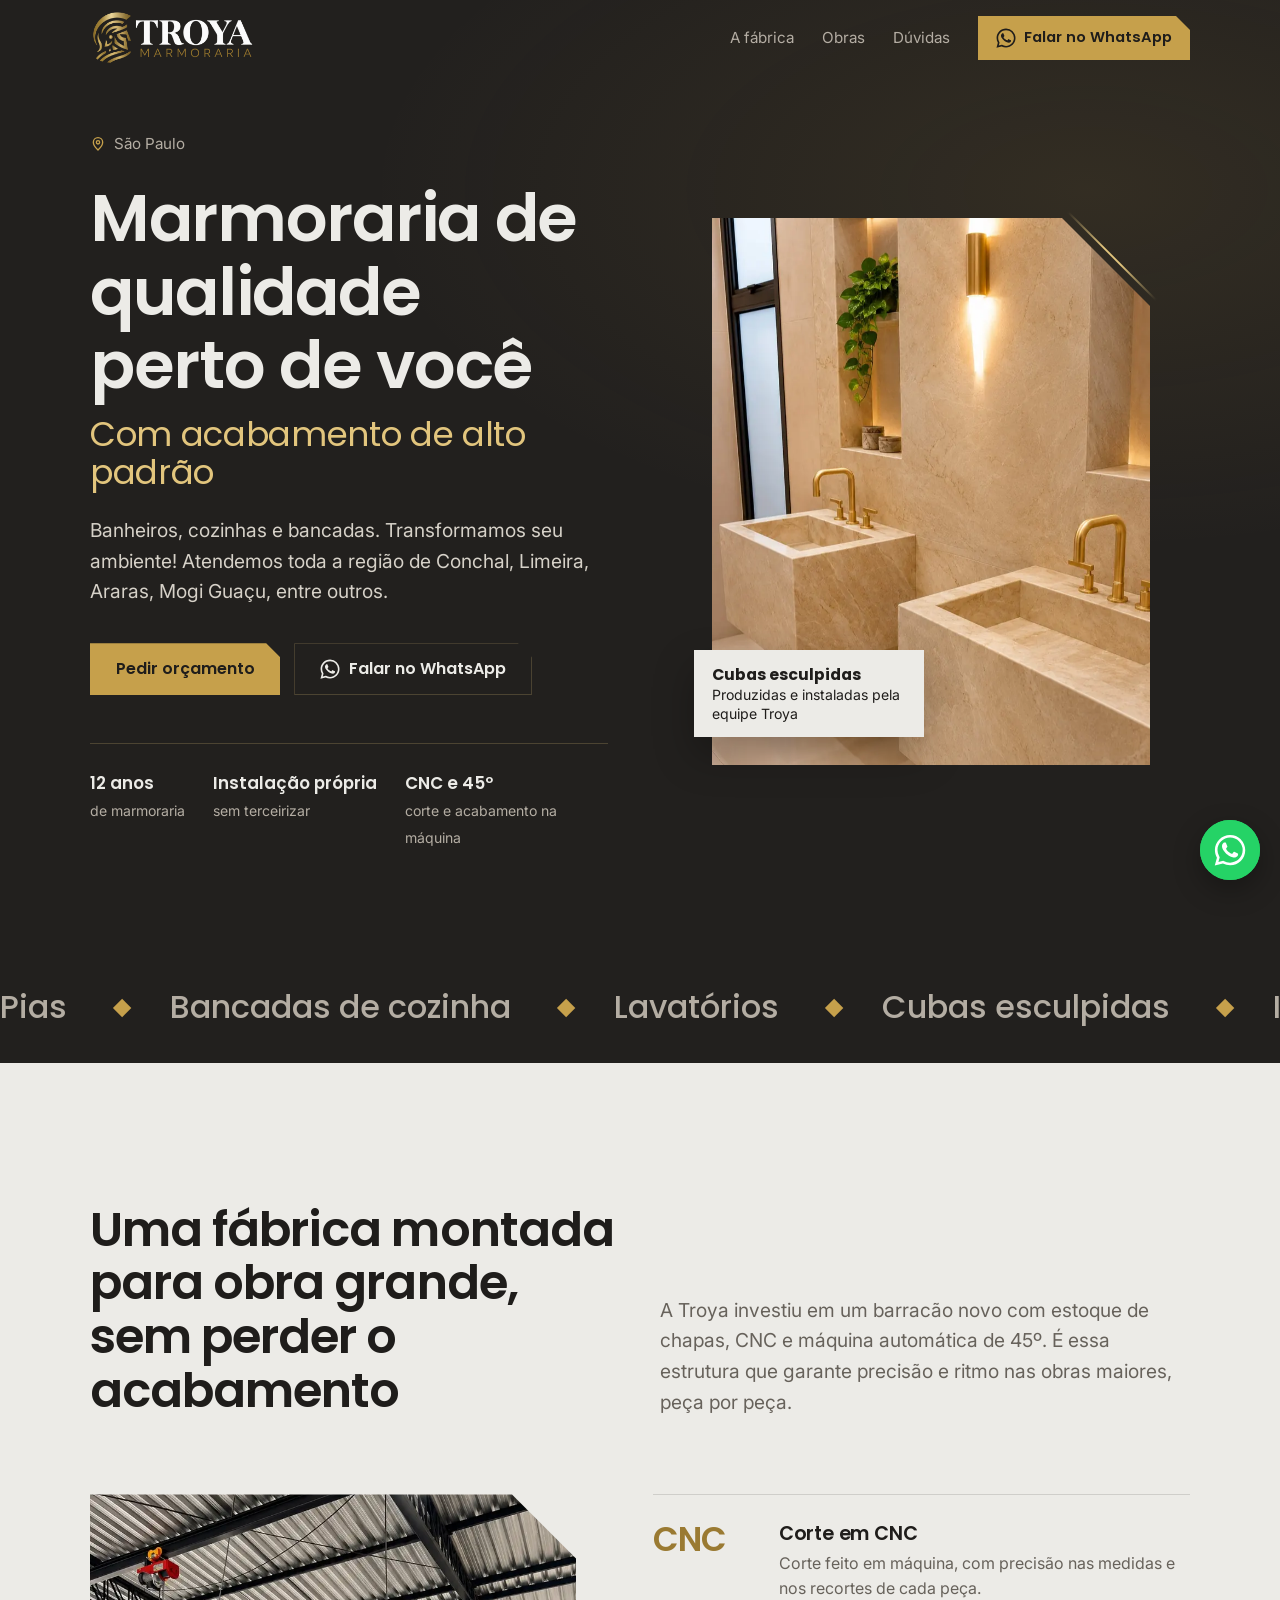
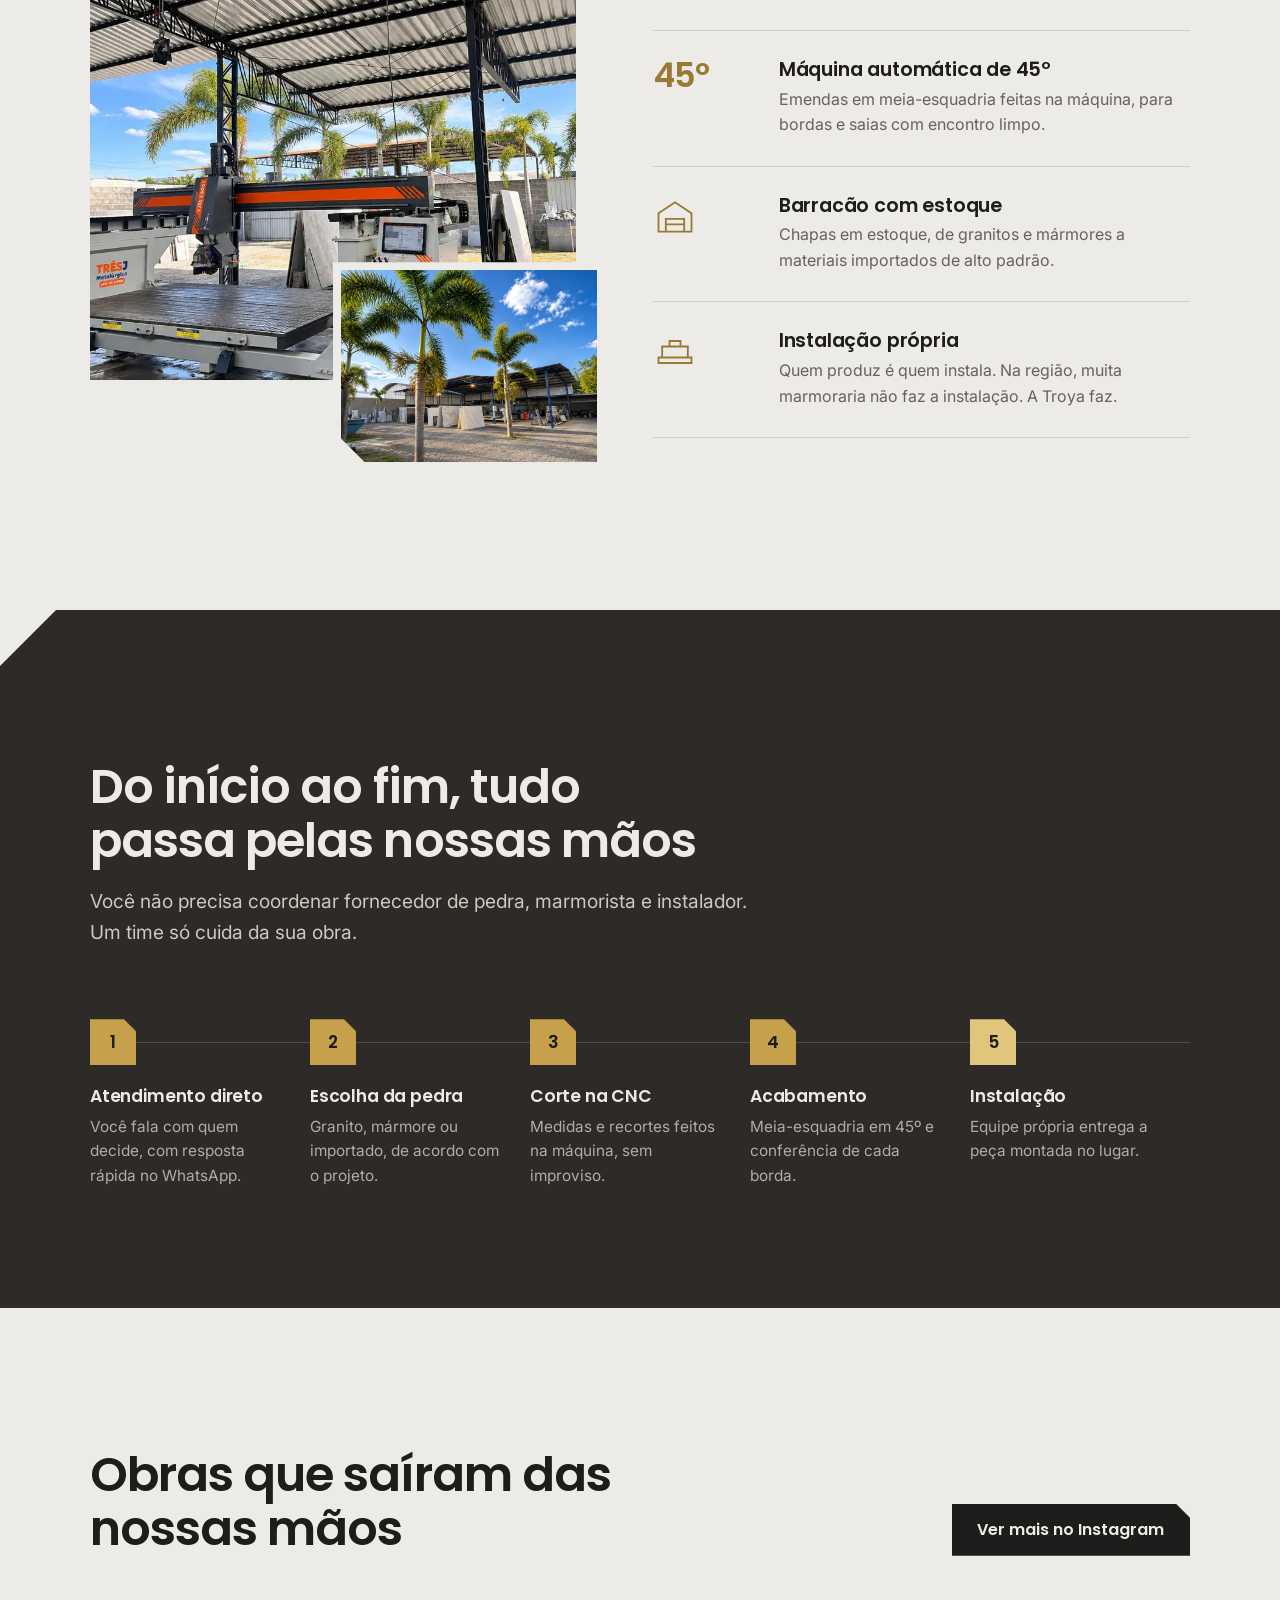
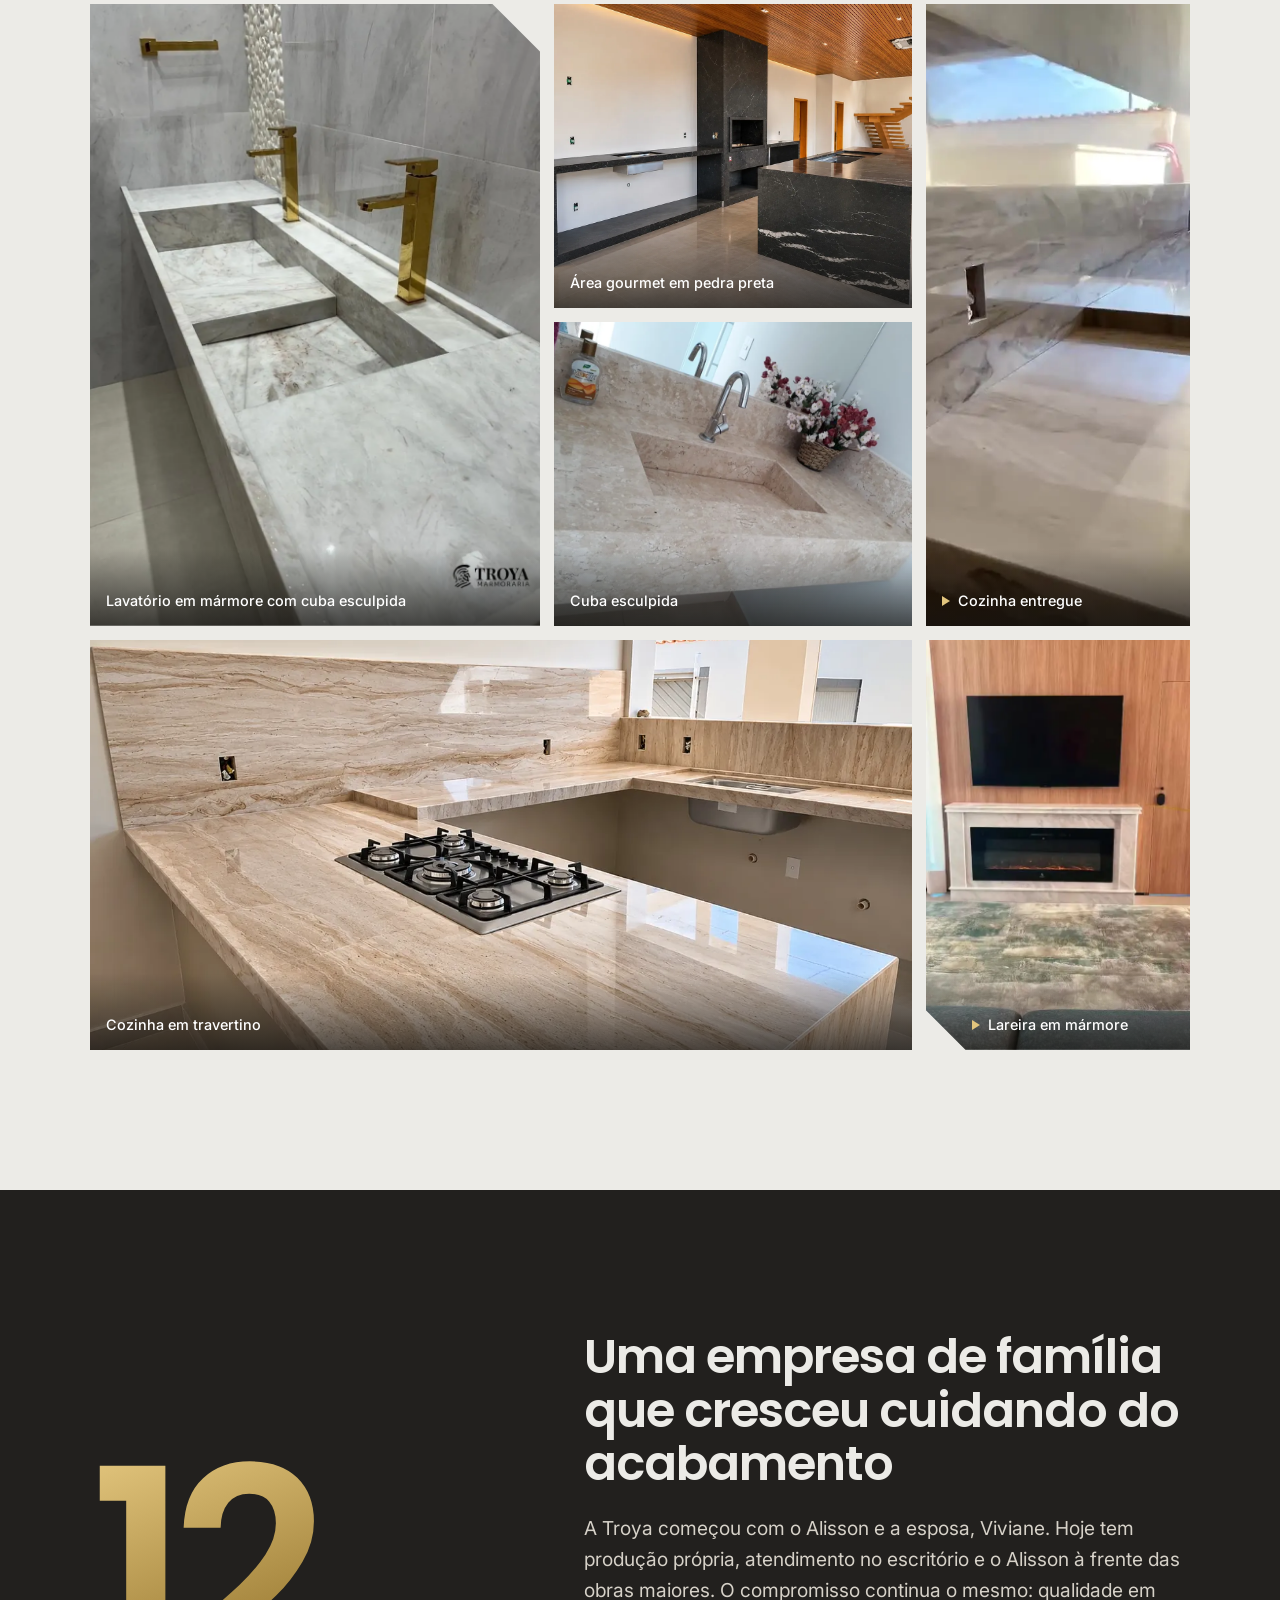
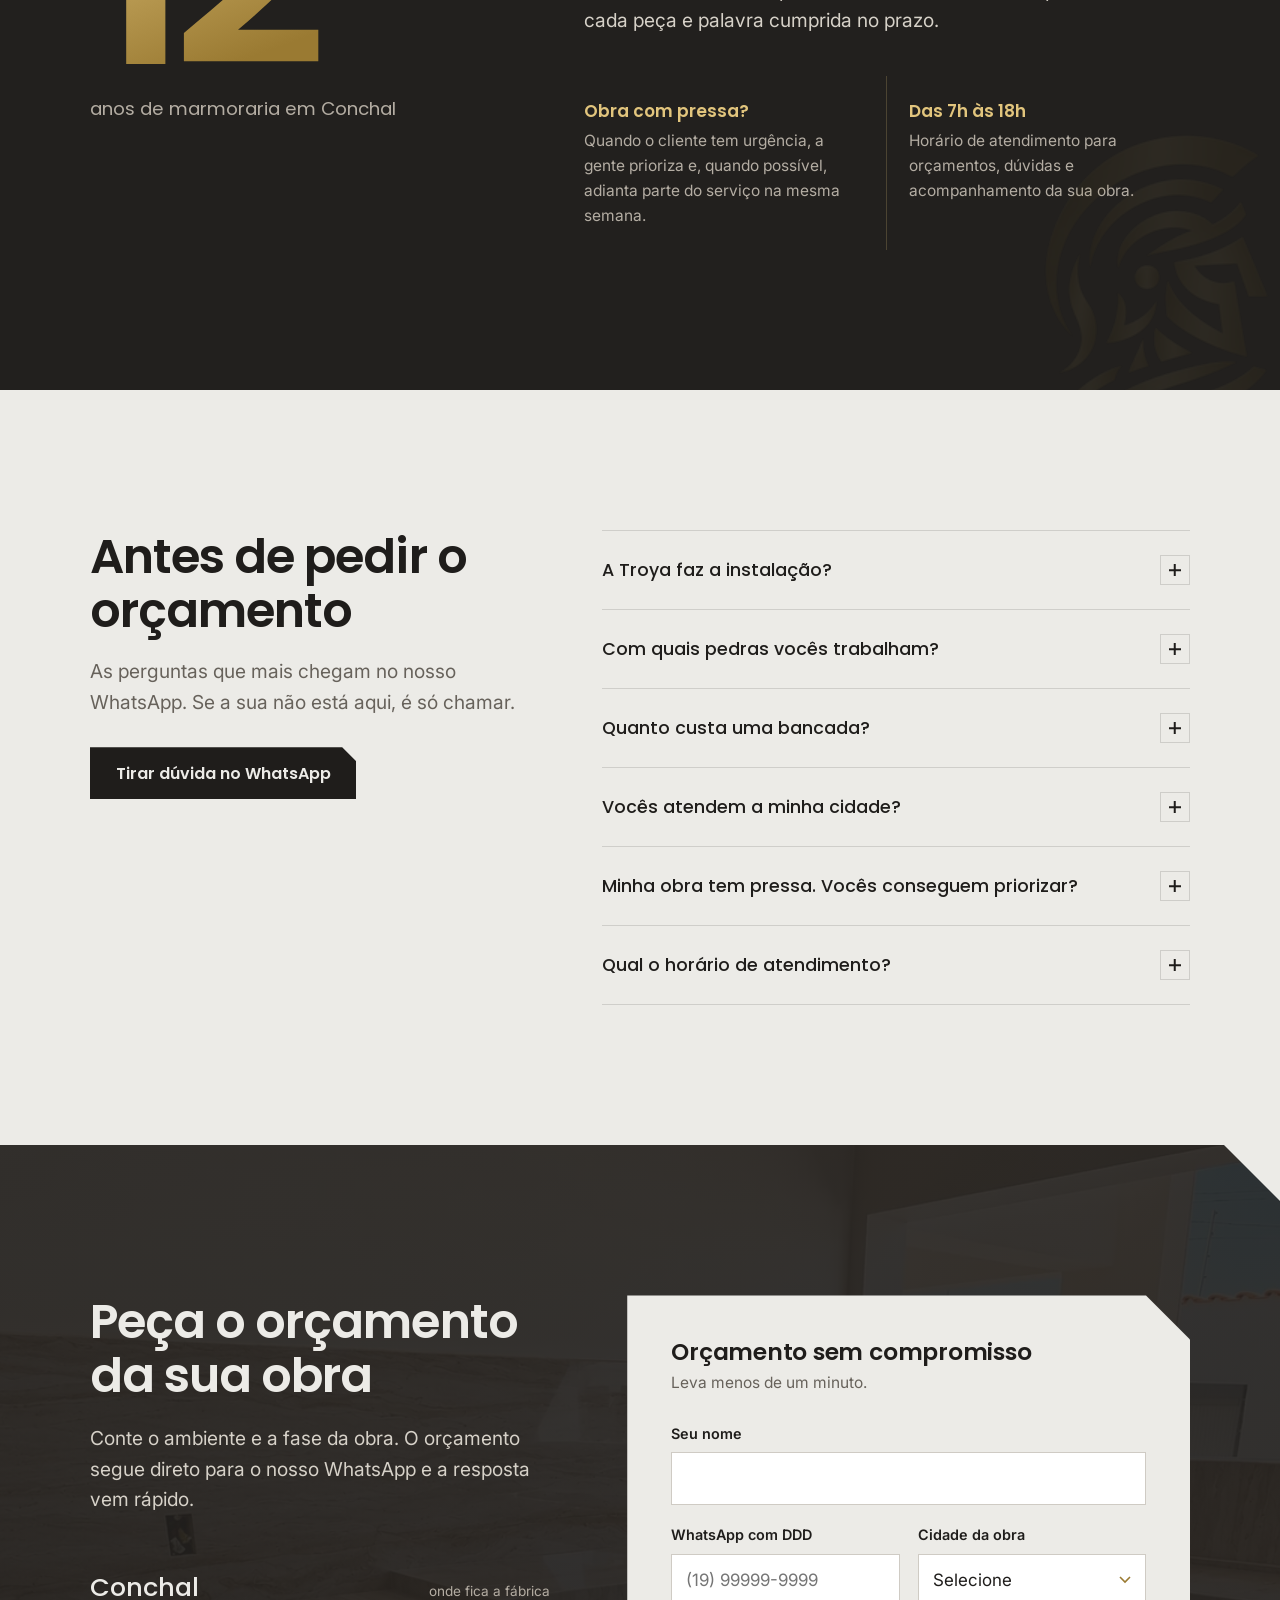
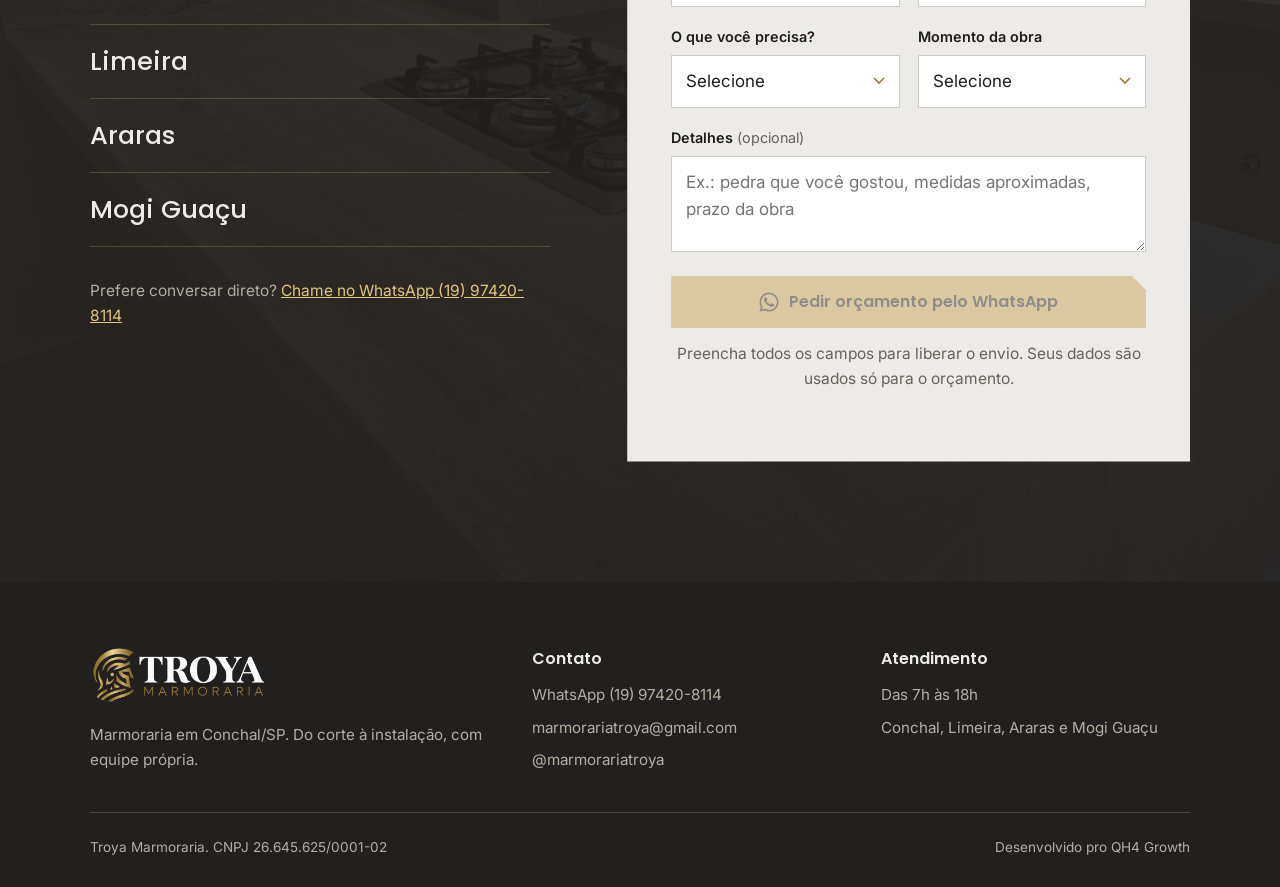
<file: index.html>
<!DOCTYPE html>
<html lang="pt-BR">
<head>
  <meta charset="utf-8">
  <meta name="viewport" content="width=device-width, initial-scale=1">

  <!-- [QH4 SLOT 1] GOOGLE TAG MANAGER (HEAD) -->
  <script async src="https://www.googletagmanager.com/gtm.js?id=GTM-K5G3B22H"></script>
  <script>
    window.dataLayer = window.dataLayer || [];
    function gtag(){dataLayer.push(arguments);}
    gtag('js', new Date());
  </script>

  <!-- [QH4 SLOT 2] VERIFICAÇÕES DE DOMÍNIO
       Meta (facebook-domain-verification), Google Search Console etc.
       Ex.: <meta name="facebook-domain-verification" content="..."> -->

  <!-- [QH4 SLOT 3] META PIXEL DIRETO (só se NÃO usar GTM)
       Cole o código base do Pixel aqui. Os eventos Lead/Contact já disparam pelo tracking.js. -->

  <!-- [QH4 SLOT 4] GTAG GOOGLE ADS / GA4 DIRETO (só se NÃO usar GTM)
       Cole o gtag.js aqui e preencha googleAdsId e googleAdsLeadLabel em assets/js/tracking.js. -->

  <title>Marmoraria em Conchal perto de você | Troya Marmoraria</title>
  <meta name="description" content="Marmoraria de alto padrão em Conchal/SP, com CNC, máquina automática de 45º, estoque próprio e instalação feita pela nossa equipe. Atendemos Conchal, Limeira, Araras e Mogi Guaçu. Peça seu orçamento.">
  <meta name="robots" content="index, follow, max-image-preview:large">
  <meta name="theme-color" content="#22201e">
  <link rel="canonical" href="https://www.marmorariatroya.com.br/">

  <meta property="og:type" content="website">
  <meta property="og:locale" content="pt_BR">
  <meta property="og:site_name" content="Troya Marmoraria">
  <meta property="og:title" content="Troya Marmoraria | Marmoraria de alto padrão perto de você">
  <meta property="og:description" content="Do corte na CNC à instalação com equipe própria. 12 anos em Conchal, atendendo Limeira, Araras e Mogi Guaçu.">
  <meta property="og:url" content="https://www.marmorariatroya.com.br/">
  <meta property="og:image" content="https://www.marmorariatroya.com.br/assets/img/og-troya.jpg">
  <meta property="og:image:width" content="1200">
  <meta property="og:image:height" content="630">
  <meta property="og:image:alt" content="Logo da Troya Marmoraria sobre foto de cozinha com ilha em pedra">
  <meta name="twitter:card" content="summary_large_image">
  <meta name="twitter:title" content="Troya Marmoraria | Marmoraria de alto padrão perto de você">
  <meta name="twitter:description" content="Do corte na CNC à instalação com equipe própria. Conchal, Limeira, Araras e Mogi Guaçu.">
  <meta name="twitter:image" content="https://www.marmorariatroya.com.br/assets/img/og-troya.jpg">

  <link rel="icon" type="image/png" sizes="32x32" href="assets/img/icon-32.png">
  <link rel="apple-touch-icon" href="assets/img/icon-180.png">
  <link rel="manifest" href="site.webmanifest">

  <link rel="preload" as="image" href="assets/img/banheiro-cubas-esculpidas.webp" imagesrcset="assets/img/banheiro-cubas-esculpidas-800.webp 800w, assets/img/banheiro-cubas-esculpidas.webp 1024w" imagesizes="(max-width: 900px) 100vw, 46vw" fetchpriority="high">
  <link rel="preconnect" href="https://fonts.googleapis.com">
  <link rel="preconnect" href="https://fonts.gstatic.com" crossorigin>
  <link href="https://fonts.googleapis.com/css2?family=Inter:wght@400;500;600&family=Poppins:wght@400;500;600&display=swap" rel="stylesheet">
  <link rel="stylesheet" href="assets/css/style.css">
  <script>document.documentElement.classList.add('js');</script>

  <script type="application/ld+json">
  {
    "@context": "https://schema.org",
    "@type": "HomeAndConstructionBusiness",
    "@id": "https://www.marmorariatroya.com.br/#empresa",
    "name": "Troya Marmoraria",
    "url": "https://www.marmorariatroya.com.br/",
    "logo": "https://www.marmorariatroya.com.br/assets/img/logo-troya.png",
    "image": "https://www.marmorariatroya.com.br/assets/img/og-troya.jpg",
    "description": "Marmoraria de alto padrão em Conchal/SP com CNC, máquina automática de 45º, estoque de chapas e instalação feita por equipe própria.",
    "telephone": "+55-19-97420-8114",
    "email": "marmorariatroya@gmail.com",
    "taxID": "26.645.625/0001-02",
    "address": {
      "@type": "PostalAddress",
      "addressLocality": "Conchal",
      "addressRegion": "SP",
      "addressCountry": "BR"
    },
    "areaServed": [
      { "@type": "City", "name": "Conchal" },
      { "@type": "City", "name": "Limeira" },
      { "@type": "City", "name": "Araras" },
      { "@type": "City", "name": "Mogi Guaçu" }
    ],
    "knowsAbout": ["Marmoraria", "Bancadas em granito", "Bancadas em mármore", "Pias e lavatórios em pedra", "Instalação de bancadas"],
    "sameAs": ["https://www.instagram.com/marmorariatroya/"]
  }
  </script>
  <script type="application/ld+json">
  {
    "@context": "https://schema.org",
    "@type": "FAQPage",
    "mainEntity": [
      { "@type": "Question", "name": "A Troya faz a instalação?", "acceptedAnswer": { "@type": "Answer", "text": "Sim. A instalação é feita pela equipe própria da Troya. Cuidamos do serviço do início ao fim, do acabamento à instalação final." } },
      { "@type": "Question", "name": "Com quais pedras vocês trabalham?", "acceptedAnswer": { "@type": "Answer", "text": "Granitos, mármores e materiais importados de alto padrão, com chapas em estoque no nosso barracão." } },
      { "@type": "Question", "name": "Quanto custa uma bancada?", "acceptedAnswer": { "@type": "Answer", "text": "O valor depende da pedra escolhida, das medidas e do acabamento. Envie seu projeto pelo formulário ou pelo WhatsApp para receber o orçamento." } },
      { "@type": "Question", "name": "Vocês atendem a minha cidade?", "acceptedAnswer": { "@type": "Answer", "text": "Atendemos Conchal, Limeira, Araras e Mogi Guaçu. Se a sua obra é em outra cidade da região, chame no WhatsApp para confirmar." } },
      { "@type": "Question", "name": "Minha obra tem pressa. Vocês conseguem priorizar?", "acceptedAnswer": { "@type": "Answer", "text": "Sim. Quando o cliente tem urgência, damos prioridade ao serviço e, quando possível, adiantamos parte dele na mesma semana." } },
      { "@type": "Question", "name": "Qual o horário de atendimento?", "acceptedAnswer": { "@type": "Answer", "text": "Atendemos das 7h às 18h." } }
    ]
  }
  </script>
</head>
<body>
  <!-- [QH4 SLOT 5] GOOGLE TAG MANAGER (NOSCRIPT) -->
  <noscript><iframe src="https://www.googletagmanager.com/ns.html?id=GTM-KKCHQTVM" height="0" width="0" style="display:none;visibility:hidden"></iframe></noscript>

  <a class="skip" href="#conteudo">Pular para o conteúdo</a>

  <header class="topo">
    <div class="wrap">
      <a class="topo__logo" href="#topo" aria-label="Troya Marmoraria, voltar ao início">
        <img src="assets/img/logo-troya.webp" alt="Troya Marmoraria" width="640" height="212">
      </a>
      <nav class="topo__nav" aria-label="Seções">
        <a href="#fabrica">A fábrica</a>
        <a href="#obras">Obras</a>
        <a href="#duvidas">Dúvidas</a>
        <a class="btn" href="#" data-wa="header" aria-label="Falar no WhatsApp">
          <svg viewBox="0 0 24 24" fill="currentColor" aria-hidden="true"><path d="M17.47 14.38c-.3-.15-1.76-.87-2.03-.97-.27-.1-.47-.15-.67.15-.2.3-.77.97-.94 1.17-.17.2-.35.22-.64.07-.3-.15-1.26-.46-2.4-1.48-.89-.79-1.48-1.76-1.66-2.06-.17-.3-.02-.46.13-.6.13-.14.3-.35.45-.52.15-.17.2-.3.3-.5.1-.2.05-.37-.03-.52-.07-.15-.67-1.6-.92-2.2-.24-.58-.49-.5-.67-.51h-.57c-.2 0-.52.07-.79.37-.27.3-1.04 1.02-1.04 2.48s1.07 2.88 1.21 3.08c.15.2 2.1 3.2 5.08 4.49.71.3 1.26.49 1.7.62.71.23 1.36.2 1.87.12.57-.08 1.76-.72 2.01-1.42.25-.7.25-1.29.17-1.42-.07-.12-.27-.2-.57-.35M12.05 21.5h-.01a9.4 9.4 0 0 1-4.8-1.31l-.34-.2-3.57.93.95-3.48-.22-.36a9.43 9.43 0 0 1-1.44-5.02c0-5.2 4.24-9.44 9.45-9.44 2.52 0 4.89.99 6.67 2.77a9.37 9.37 0 0 1 2.76 6.68c0 5.2-4.24 9.43-9.45 9.43m8.04-17.47A11.3 11.3 0 0 0 12.05.7C5.78.7.68 5.8.68 12.06c0 2 .52 3.96 1.52 5.68L.58 23.7l6.1-1.6a11.3 11.3 0 0 0 5.37 1.37h.01c6.26 0 11.36-5.1 11.37-11.37 0-3.03-1.18-5.89-3.33-8.03"/></svg>
          <span>Falar no WhatsApp</span>
        </a>
      </nav>
    </div>
  </header>

  <main id="conteudo">
    <!-- HERO -->
    <section class="hero" id="topo">
      <div class="wrap">
        <div class="hero__texto">
          <div class="hero__local">
            <span><svg viewBox="0 0 24 24" fill="none" stroke="currentColor" stroke-width="2" aria-hidden="true"><path d="M12 21s-7-6.2-7-11.5A7 7 0 0 1 19 9.5C19 14.8 12 21 12 21z"/><circle cx="12" cy="9.5" r="2.5"/></svg>São Paulo</span>
          </div>
          <h1>Marmoraria de qualidade perto de você <small>Com acabamento de alto padrão</small></h1>
          <p class="lead">Banheiros, cozinhas e bancadas. Transformamos seu ambiente! Atendemos toda a região de Conchal, Limeira, Araras, Mogi Guaçu, entre outros.</p>
          <div class="hero__acoes">
            <a class="btn" href="#" data-wa="hero-orcamento">Pedir orçamento</a>
            <a class="btn btn--ghost" href="#" data-wa="hero">
              <svg viewBox="0 0 24 24" fill="currentColor" aria-hidden="true"><path d="M17.47 14.38c-.3-.15-1.76-.87-2.03-.97-.27-.1-.47-.15-.67.15-.2.3-.77.97-.94 1.17-.17.2-.35.22-.64.07-.3-.15-1.26-.46-2.4-1.48-.89-.79-1.48-1.76-1.66-2.06-.17-.3-.02-.46.13-.6.13-.14.3-.35.45-.52.15-.17.2-.3.3-.5.1-.2.05-.37-.03-.52-.07-.15-.67-1.6-.92-2.2-.24-.58-.49-.5-.67-.51h-.57c-.2 0-.52.07-.79.37-.27.3-1.04 1.02-1.04 2.48s1.07 2.88 1.21 3.08c.15.2 2.1 3.2 5.08 4.49.71.3 1.26.49 1.7.62.71.23 1.36.2 1.87.12.57-.08 1.76-.72 2.01-1.42.25-.7.25-1.29.17-1.42-.07-.12-.27-.2-.57-.35M12.05 21.5h-.01a9.4 9.4 0 0 1-4.8-1.31l-.34-.2-3.57.93.95-3.48-.22-.36a9.43 9.43 0 0 1-1.44-5.02c0-5.2 4.24-9.44 9.45-9.44 2.52 0 4.89.99 6.67 2.77a9.37 9.37 0 0 1 2.76 6.68c0 5.2-4.24 9.43-9.45 9.43m8.04-17.47A11.3 11.3 0 0 0 12.05.7C5.78.7.68 5.8.68 12.06c0 2 .52 3.96 1.52 5.68L.58 23.7l6.1-1.6a11.3 11.3 0 0 0 5.37 1.37h.01c6.26 0 11.36-5.1 11.37-11.37 0-3.03-1.18-5.89-3.33-8.03"/></svg>
              Falar no WhatsApp
            </a>
          </div>
          <div class="hero__selos">
            <div><strong>12 anos</strong><span>de marmoraria</span></div>
            <div><strong>Instalação própria</strong><span>sem terceirizar</span></div>
            <div><strong>CNC e 45º</strong><span>corte e acabamento na máquina</span></div>
          </div>
        </div>

        <figure class="laje">
          <div class="laje__img">
            <img src="assets/img/banheiro-cubas-esculpidas.webp" srcset="assets/img/banheiro-cubas-esculpidas-800.webp 800w, assets/img/banheiro-cubas-esculpidas.webp 1024w" sizes="(max-width: 900px) 100vw, 46vw" alt="Banheiro com cubas esculpidas e revestimento em pedra bege feitos pela Troya Marmoraria" width="1024" height="1536" fetchpriority="high">
          </div>
          <figcaption><b>Cubas esculpidas</b>Produzidas e instaladas pela equipe Troya</figcaption>
        </figure>
      </div>
    </section>

    <!-- FAIXA -->
    <div class="faixa" aria-hidden="true">
      <div class="faixa__trilho">
        <span>Pias</span><span>Bancadas de cozinha</span><span>Lavatórios</span><span>Cubas esculpidas</span><span>Ilhas</span><span>Área gourmet</span><span>Lareiras</span>
        <span>Pias</span><span>Bancadas de cozinha</span><span>Lavatórios</span><span>Cubas esculpidas</span><span>Ilhas</span><span>Área gourmet</span><span>Lareiras</span>
      </div>
    </div>

    <!-- FÁBRICA -->
    <section class="fabrica claro" id="fabrica">
      <div class="wrap">
        <div class="fabrica__topo">
          <h2 data-reveal>Uma fábrica montada para obra grande, sem perder o acabamento</h2>
          <p class="lead" data-reveal data-delay="100">A Troya investiu em um barracão novo com estoque de chapas, CNC e máquina automática de 45º. É essa estrutura que garante precisão e ritmo nas obras maiores, peça por peça.</p>
        </div>
        <div class="fabrica__corpo">
          <div class="fabrica__fotos">
            <div class="f1" data-reveal="corte"><img src="assets/img/maquina-cnc.webp" alt="Máquina CNC de corte de pedra no barracão da Troya" width="800" height="1067" loading="lazy"></div>
            <div class="f2" data-reveal data-delay="250"><img src="assets/img/barracao-troya.webp" alt="Barracão da Troya Marmoraria com chapas de pedra em estoque" width="800" height="886" loading="lazy"></div>
          </div>
          <ul class="equip">
            <li data-reveal>
              <div class="equip__marca">CNC</div>
              <div><h3>Corte em CNC</h3><p>Corte feito em máquina, com precisão nas medidas e nos recortes de cada peça.</p></div>
            </li>
            <li data-reveal data-delay="80">
              <div class="equip__marca">45º</div>
              <div><h3>Máquina automática de 45º</h3><p>Emendas em meia-esquadria feitas na máquina, para bordas e saias com encontro limpo.</p></div>
            </li>
            <li data-reveal data-delay="160">
              <div class="equip__marca"><svg viewBox="0 0 48 48" fill="none" stroke="currentColor" stroke-width="2" aria-hidden="true"><path d="M6 20 24 8l18 12v20H6z"/><path d="M14 40V26h20v14M14 32h20"/></svg></div>
              <div><h3>Barracão com estoque</h3><p>Chapas em estoque, de granitos e mármores a materiais importados de alto padrão.</p></div>
            </li>
            <li data-reveal data-delay="240">
              <div class="equip__marca"><svg viewBox="0 0 48 48" fill="none" stroke="currentColor" stroke-width="2" aria-hidden="true"><path d="M6 30h36v6H6zM10 30V18h28v12"/><path d="M18 18v-6h12v6"/></svg></div>
              <div><h3>Instalação própria</h3><p>Quem produz é quem instala. Na região, muita marmoraria não faz a instalação. A Troya faz.</p></div>
            </li>
          </ul>
        </div>
      </div>
    </section>

    <!-- PROCESSO -->
    <section class="processo" id="processo">
      <div class="wrap">
        <h2 data-reveal>Do início ao fim, tudo passa pelas nossas mãos</h2>
        <p class="lead" data-reveal data-delay="100">Você não precisa coordenar fornecedor de pedra, marmorista e instalador. Um time só cuida da sua obra.</p>
        <ol class="passos">
          <li data-reveal><h3>Atendimento direto</h3><p>Você fala com quem decide, com resposta rápida no WhatsApp.</p></li>
          <li data-reveal data-delay="80"><h3>Escolha da pedra</h3><p>Granito, mármore ou importado, de acordo com o projeto.</p></li>
          <li data-reveal data-delay="160"><h3>Corte na CNC</h3><p>Medidas e recortes feitos na máquina, sem improviso.</p></li>
          <li data-reveal data-delay="240"><h3>Acabamento</h3><p>Meia-esquadria em 45º e conferência de cada borda.</p></li>
          <li data-reveal data-delay="320"><h3>Instalação</h3><p>Equipe própria entrega a peça montada no lugar.</p></li>
        </ol>
      </div>
    </section>

    <!-- OBRAS -->
    <section class="obras claro" id="obras">
      <div class="wrap">
        <div class="obras__topo">
          <h2 data-reveal>Obras que saíram das nossas mãos</h2>
          <a class="btn btn--dark" href="https://www.instagram.com/marmorariatroya/" target="_blank" rel="noopener" data-reveal>Ver mais no Instagram</a>
        </div>
        <div class="mosaico">
          <figure class="peca p1" data-reveal><img src="assets/img/lavatorio-marmore-duplo.webp" alt="Bancada de lavatório em mármore branco com cuba esculpida dupla e metais dourados" width="1024" height="1280" loading="lazy"><figcaption>Lavatório em mármore com cuba esculpida</figcaption></figure>
          <figure class="peca p2" data-reveal data-delay="80"><img src="assets/img/area-gourmet-granito-preto.webp" alt="Área gourmet com ilha, bancada e churrasqueira revestidas em pedra preta" width="1200" height="900" loading="lazy"><figcaption>Área gourmet em pedra preta</figcaption></figure>
          <figure class="peca p3 peca--video" data-reveal data-delay="160"><video src="assets/video/cozinha-obra.mp4" poster="assets/img/poster-cozinha.webp" muted loop playsinline preload="none" data-autoplay width="540" height="960" aria-label="Vídeo de cozinha com bancadas em pedra clara instaladas"></video><figcaption>Cozinha entregue</figcaption></figure>
          <figure class="peca p4" data-reveal data-delay="80"><img src="assets/img/lavatorio-cuba-esculpida-bege.webp" alt="Lavatório em pedra bege com cuba esculpida" width="1032" height="774" loading="lazy"><figcaption>Cuba esculpida</figcaption></figure>
          <figure class="peca p5" data-reveal><img src="assets/img/cozinha-travertino.webp" alt="Bancada de cozinha em travertino com cooktop e frontão na mesma pedra" width="1200" height="900" loading="lazy"><figcaption>Cozinha em travertino</figcaption></figure>
          <figure class="peca p8 peca--video" data-reveal data-delay="160"><video src="assets/video/lareira-marmore.mp4" poster="assets/img/poster-lareira.webp" muted loop playsinline preload="none" data-autoplay width="540" height="960" aria-label="Vídeo de lareira revestida em mármore branco"></video><figcaption>Lareira em mármore</figcaption></figure>
        </div>
      </div>
    </section>

    <!-- QUEM -->
    <section class="quem" id="quem">
      <img class="quem__elmo" src="assets/img/elmo.webp" alt="" width="240" height="240" loading="lazy">
      <div class="wrap">
        <div class="quem__anos" data-reveal>
          <b>12</b>
          <span>anos de marmoraria em Conchal</span>
        </div>
        <div class="quem__texto">
          <h2 data-reveal>Uma empresa de família que cresceu cuidando do acabamento</h2>
          <p class="lead" data-reveal data-delay="100">A Troya começou com o Alisson e a esposa, Viviane. Hoje tem produção própria, atendimento no escritório e o Alisson à frente das obras maiores. O compromisso continua o mesmo: qualidade em cada peça e palavra cumprida no prazo.</p>
          <div class="quem__info" data-reveal data-delay="200">
            <div><strong>Obra com pressa?</strong><p>Quando o cliente tem urgência, a gente prioriza e, quando possível, adianta parte do serviço na mesma semana.</p></div>
            <div><strong>Das 7h às 18h</strong><p>Horário de atendimento para orçamentos, dúvidas e acompanhamento da sua obra.</p></div>
          </div>
        </div>
      </div>
    </section>

    <!-- FAQ -->
    <section class="faq claro" id="duvidas">
      <div class="wrap">
        <div class="faq__lado">
          <h2 data-reveal>Antes de pedir o orçamento</h2>
          <p class="lead" data-reveal data-delay="100">As perguntas que mais chegam no nosso WhatsApp. Se a sua não está aqui, é só chamar.</p>
          <a class="btn btn--dark" href="#" data-wa="faq" data-reveal data-delay="150">Tirar dúvida no WhatsApp</a>
        </div>
        <div class="faq__lista">
          <details><summary>A Troya faz a instalação?<i aria-hidden="true"></i></summary><div class="faq__resp"><p>Sim. A instalação é feita pela equipe própria da Troya. Cuidamos do serviço do início ao fim, do acabamento à instalação final.</p></div></details>
          <details><summary>Com quais pedras vocês trabalham?<i aria-hidden="true"></i></summary><div class="faq__resp"><p>Granitos, mármores e materiais importados de alto padrão, com chapas em estoque no nosso barracão.</p></div></details>
          <details><summary>Quanto custa uma bancada?<i aria-hidden="true"></i></summary><div class="faq__resp"><p>O valor depende da pedra escolhida, das medidas e do acabamento. Envie seu projeto pelo formulário ou pelo WhatsApp para receber o orçamento.</p></div></details>
          <details><summary>Vocês atendem a minha cidade?<i aria-hidden="true"></i></summary><div class="faq__resp"><p>Atendemos Conchal, Limeira, Araras e Mogi Guaçu. Se a sua obra é em outra cidade da região, chame no WhatsApp para confirmar.</p></div></details>
          <details><summary>Minha obra tem pressa. Vocês conseguem priorizar?<i aria-hidden="true"></i></summary><div class="faq__resp"><p>Sim. Quando o cliente tem urgência, damos prioridade ao serviço e, quando possível, adiantamos parte dele na mesma semana.</p></div></details>
          <details><summary>Qual o horário de atendimento?<i aria-hidden="true"></i></summary><div class="faq__resp"><p>Atendemos das 7h às 18h.</p></div></details>
        </div>
      </div>
    </section>

    <!-- ORÇAMENTO -->
    <section class="orcamento" id="orcamento">
      <div class="wrap">
        <div>
          <h2 data-reveal>Peça o orçamento da sua obra</h2>
          <p class="lead" data-reveal data-delay="100">Conte o ambiente e a fase da obra. O orçamento segue direto para o nosso WhatsApp e a resposta vem rápido.</p>
          <ul class="cidades" data-reveal data-delay="150">
            <li>Conchal <small>onde fica a fábrica</small></li>
            <li>Limeira</li>
            <li>Araras</li>
            <li>Mogi Guaçu</li>
          </ul>
          <p class="orcamento__wa">Prefere conversar direto? <a href="#" data-wa="orcamento">Chame no WhatsApp (19) 97420-8114</a></p>
        </div>

        <form class="form" id="form-orcamento" novalidate data-reveal data-delay="100">
          <h3>Orçamento sem compromisso</h3>
          <p>Leva menos de um minuto.</p>
          <div class="campos">
            <div class="campo campo--full">
              <label for="f-nome">Seu nome</label>
              <input id="f-nome" name="nome" type="text" autocomplete="name" required minlength="2">
            </div>
            <div class="campo">
              <label for="f-whatsapp">WhatsApp com DDD</label>
              <input id="f-whatsapp" name="whatsapp" type="tel" inputmode="tel" autocomplete="tel-national" placeholder="(19) 99999-9999" required pattern="\(\d{2}\) \d{4,5}-\d{4}">
            </div>
            <div class="campo">
              <label for="f-cidade">Cidade da obra</label>
              <select id="f-cidade" name="cidade" required>
                <option value="" selected disabled>Selecione</option>
                <option>Conchal</option>
                <option>Limeira</option>
                <option>Araras</option>
                <option>Mogi Guaçu</option>
                <option>Outra cidade da região</option>
              </select>
            </div>
            <div class="campo">
              <label for="f-ambiente">O que você precisa?</label>
              <select id="f-ambiente" name="ambiente" required>
                <option value="" selected disabled>Selecione</option>
                <option>Cozinha</option>
                <option>Banheiro ou lavabo</option>
                <option>Área gourmet</option>
                <option>Lareira</option>
                <option>Vários ambientes (obra completa)</option>
                <option>Outro</option>
              </select>
            </div>
            <div class="campo">
              <label for="f-momento">Momento da obra</label>
              <select id="f-momento" name="momento" required>
                <option value="" selected disabled>Selecione</option>
                <option>Já tenho projeto ou medidas</option>
                <option>Obra em andamento</option>
                <option>Ainda estou planejando</option>
              </select>
            </div>
            <div class="campo campo--full">
              <label for="f-detalhes">Detalhes <em>(opcional)</em></label>
              <textarea id="f-detalhes" name="detalhes" placeholder="Ex.: pedra que você gostou, medidas aproximadas, prazo da obra"></textarea>
            </div>
          </div>
          <button class="btn" type="submit" disabled>
            <svg viewBox="0 0 24 24" fill="currentColor" aria-hidden="true"><path d="M17.47 14.38c-.3-.15-1.76-.87-2.03-.97-.27-.1-.47-.15-.67.15-.2.3-.77.97-.94 1.17-.17.2-.35.22-.64.07-.3-.15-1.26-.46-2.4-1.48-.89-.79-1.48-1.76-1.66-2.06-.17-.3-.02-.46.13-.6.13-.14.3-.35.45-.52.15-.17.2-.3.3-.5.1-.2.05-.37-.03-.52-.07-.15-.67-1.6-.92-2.2-.24-.58-.49-.5-.67-.51h-.57c-.2 0-.52.07-.79.37-.27.3-1.04 1.02-1.04 2.48s1.07 2.88 1.21 3.08c.15.2 2.1 3.2 5.08 4.49.71.3 1.26.49 1.7.62.71.23 1.36.2 1.87.12.57-.08 1.76-.72 2.01-1.42.25-.7.25-1.29.17-1.42-.07-.12-.27-.2-.57-.35M12.05 21.5h-.01a9.4 9.4 0 0 1-4.8-1.31l-.34-.2-3.57.93.95-3.48-.22-.36a9.43 9.43 0 0 1-1.44-5.02c0-5.2 4.24-9.44 9.45-9.44 2.52 0 4.89.99 6.67 2.77a9.37 9.37 0 0 1 2.76 6.68c0 5.2-4.24 9.43-9.45 9.43m8.04-17.47A11.3 11.3 0 0 0 12.05.7C5.78.7.68 5.8.68 12.06c0 2 .52 3.96 1.52 5.68L.58 23.7l6.1-1.6a11.3 11.3 0 0 0 5.37 1.37h.01c6.26 0 11.36-5.1 11.37-11.37 0-3.03-1.18-5.89-3.33-8.03"/></svg>
            <span>Pedir orçamento pelo WhatsApp</span>
          </button>
          <p class="form__nota">Preencha todos os campos para liberar o envio. Seus dados são usados só para o orçamento.</p>
        </form>
      </div>
    </section>
  </main>

  <footer class="rodape">
    <div class="wrap">
      <div class="rodape__grid">
        <div>
          <img src="assets/img/logo-troya.webp" alt="Troya Marmoraria" width="640" height="212" loading="lazy">
          <p>Marmoraria em Conchal/SP. Do corte à instalação, com equipe própria.</p>
        </div>
        <div>
          <h4>Contato</h4>
          <ul>
            <li><a href="#" data-wa="rodape">WhatsApp (19) 97420-8114</a></li>
            <li><a href="mailto:marmorariatroya@gmail.com">marmorariatroya@gmail.com</a></li>
            <li><a href="https://www.instagram.com/marmorariatroya/" target="_blank" rel="noopener">@marmorariatroya</a></li>
          </ul>
        </div>
        <div>
          <h4>Atendimento</h4>
          <ul>
            <li>Das 7h às 18h</li>
            <li>Conchal, Limeira, Araras e Mogi Guaçu</li>
          </ul>
        </div>
      </div>
      <div class="rodape__base">
        <span>Troya Marmoraria. CNPJ 26.645.625/0001-02</span>
        <a href="https://www.instagram.com/qh4growth/" target="_blank" rel="noopener">Desenvolvido pro QH4 Growth</a>
      </div>
    </div>
  </footer>

  <a class="wa-flutuante" href="#" data-wa="flutuante" aria-label="Falar com a Troya no WhatsApp">
    <svg viewBox="0 0 24 24" fill="currentColor" aria-hidden="true"><path d="M17.47 14.38c-.3-.15-1.76-.87-2.03-.97-.27-.1-.47-.15-.67.15-.2.3-.77.97-.94 1.17-.17.2-.35.22-.64.07-.3-.15-1.26-.46-2.4-1.48-.89-.79-1.48-1.76-1.66-2.06-.17-.3-.02-.46.13-.6.13-.14.3-.35.45-.52.15-.17.2-.3.3-.5.1-.2.05-.37-.03-.52-.07-.15-.67-1.6-.92-2.2-.24-.58-.49-.5-.67-.51h-.57c-.2 0-.52.07-.79.37-.27.3-1.04 1.02-1.04 2.48s1.07 2.88 1.21 3.08c.15.2 2.1 3.2 5.08 4.49.71.3 1.26.49 1.7.62.71.23 1.36.2 1.87.12.57-.08 1.76-.72 2.01-1.42.25-.7.25-1.29.17-1.42-.07-.12-.27-.2-.57-.35M12.05 21.5h-.01a9.4 9.4 0 0 1-4.8-1.31l-.34-.2-3.57.93.95-3.48-.22-.36a9.43 9.43 0 0 1-1.44-5.02c0-5.2 4.24-9.44 9.45-9.44 2.52 0 4.89.99 6.67 2.77a9.37 9.37 0 0 1 2.76 6.68c0 5.2-4.24 9.43-9.45 9.43m8.04-17.47A11.3 11.3 0 0 0 12.05.7C5.78.7.68 5.8.68 12.06c0 2 .52 3.96 1.52 5.68L.58 23.7l6.1-1.6a11.3 11.3 0 0 0 5.37 1.37h.01c6.26 0 11.36-5.1 11.37-11.37 0-3.03-1.18-5.89-3.33-8.03"/></svg>
  </a>

  <!-- [QH4 SLOT 6] SCRIPTS DE TERCEIROS
       Chat, heatmap (Clarity, Hotjar) e outros scripts que não sejam GTM/Pixel/gtag. -->

  <!-- [QH4 SLOT 7] CONFIGURAÇÃO: WhatsApp, webhook e rótulos de conversão ficam em assets/js/tracking.js -->
  <script src="assets/js/tracking.js"></script>
  <script src="assets/js/main.js" defer></script>
<script src="https://app-validacao-lp-sapp-validacao-lp.vercel.app/api/t" data-lp="lp-troya-marmores" defer></script>
</body>
</html>
</file>
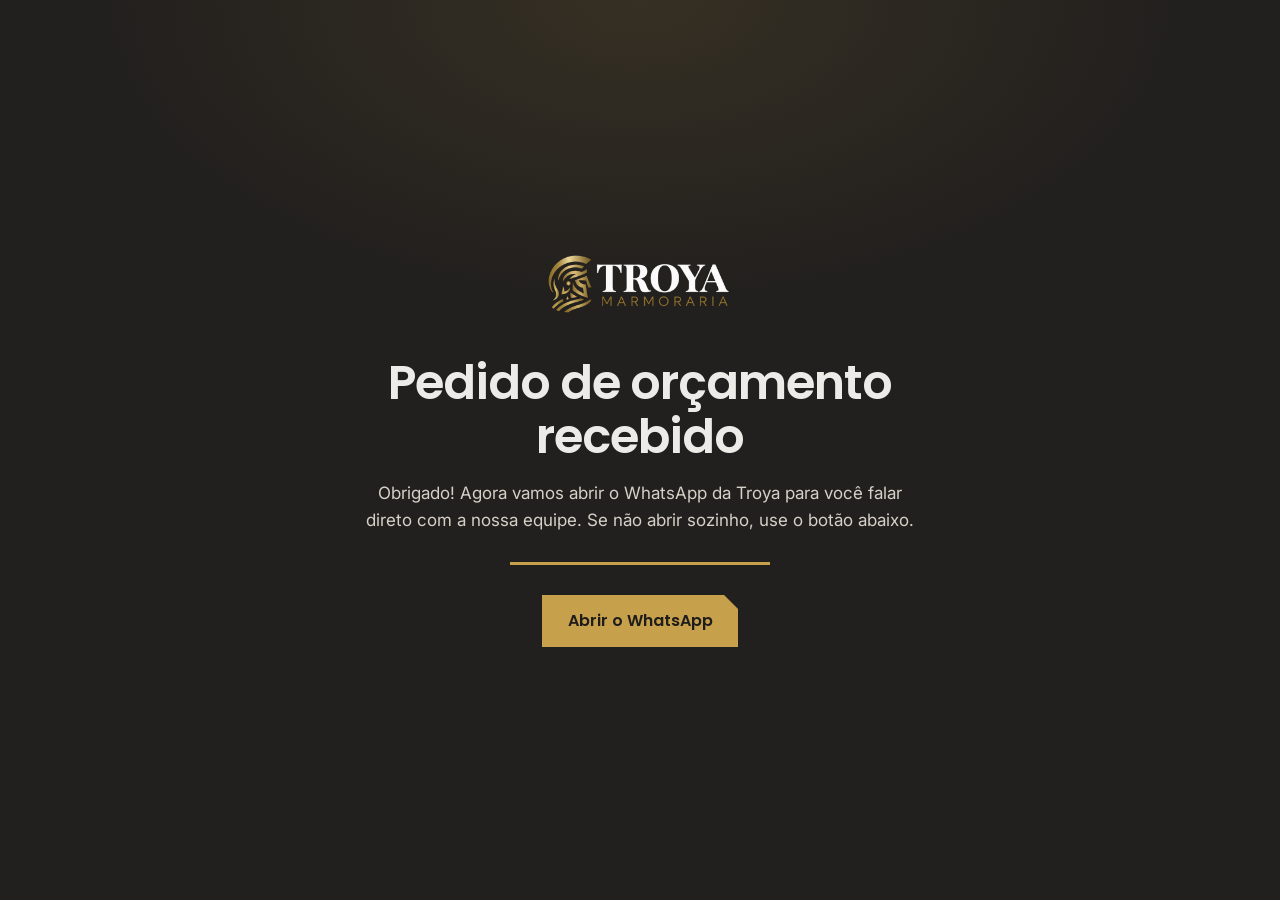
<file: obrigado.html>
<!DOCTYPE html>
<html lang="pt-BR">
<head>
  <meta charset="utf-8">
  <meta name="viewport" content="width=device-width, initial-scale=1">

  <!-- [QH4 SLOT 1] GOOGLE TAG MANAGER (HEAD) -->
  <script async src="https://www.googletagmanager.com/gtm.js?id=GTM-KKCHQTVM"></script>
  <script>
    window.dataLayer = window.dataLayer || [];
    function gtag(){dataLayer.push(arguments);}
    gtag('js', new Date());
  </script>

  <!-- [QH4 SLOT 2] VERIFICAÇÕES DE DOMÍNIO -->

  <!-- [QH4 SLOT 3] META PIXEL DIRETO (só se NÃO usar GTM) -->

  <!-- [QH4 SLOT 4] GTAG GOOGLE ADS / GA4 DIRETO (só se NÃO usar GTM) -->

  <title>Pedido recebido | Troya Marmoraria</title>
  <meta name="robots" content="noindex, nofollow">
  <meta name="theme-color" content="#22201e">
  <link rel="canonical" href="https://www.marmorariatroya.com.br/obrigado.html">
  <link rel="icon" type="image/png" sizes="32x32" href="assets/img/icon-32.png">
  <link rel="apple-touch-icon" href="assets/img/icon-180.png">
  <link rel="preconnect" href="https://fonts.googleapis.com">
  <link rel="preconnect" href="https://fonts.gstatic.com" crossorigin>
  <link href="https://fonts.googleapis.com/css2?family=Inter:wght@400;500;600&family=Poppins:wght@400;500;600&display=swap" rel="stylesheet">
  <link rel="stylesheet" href="assets/css/style.css">
</head>
<body>
  <!-- [QH4 SLOT 5] GOOGLE TAG MANAGER (NOSCRIPT) -->
  <noscript><iframe src="https://www.googletagmanager.com/ns.html?id=GTM-KKCHQTVM" height="0" width="0" style="display:none;visibility:hidden"></iframe></noscript>

  <main class="simples">
    <div class="simples__box">
      <img class="logo" src="assets/img/logo-troya.webp" alt="Troya Marmoraria" width="640" height="212">
      <h1>Pedido de orçamento recebido</h1>
      <p>Obrigado! Agora vamos abrir o WhatsApp da Troya para você falar direto com a nossa equipe. Se não abrir sozinho, use o botão abaixo.</p>
      <div class="barra" aria-hidden="true"><i></i></div>
      <a class="btn" id="abrir-wa" href="#" data-wa="obrigado" data-wa-msg="Olá, acabei de preencher o formulário no site. Aguardo mais informações.">Abrir o WhatsApp</a>
    </div>
  </main>

  <!-- [QH4 SLOT 6] SCRIPTS DE TERCEIROS -->

  <!-- [QH4 SLOT 7] CONFIGURAÇÃO em assets/js/tracking.js -->
  <script src="assets/js/tracking.js"></script>
  <script>
    /* [QH4 SLOT 8] CONVERSÃO DA PÁGINA DE OBRIGADO
       O evento thank_you_view vai para o dataLayer. Se usar gtag/Pixel direto,
       a conversão já dispara pelo tracking.js (googleAdsLeadLabel / fbq Lead).
       Cole aqui algum snippet extra de conversão, se o cliente pedir. */
    (function () {
      var c = window.QH4_CONFIG;
      window.qh4Track('thank_you_view', { veio_do_form: (function () { try { return sessionStorage.getItem('troya_lead') === '1'; } catch (e) { return false; } })() });
      try { sessionStorage.removeItem('troya_lead'); } catch (e) {}
      var link = window.qh4WaLink(c.mensagemPosFormulario);
      document.querySelector('.barra i').style.setProperty('--t', (c.redirectDelay / 1000) + 's');
      setTimeout(function () { window.location.href = link; }, c.redirectDelay);
    })();
  </script>
<script src="https://app-validacao-lp-sapp-validacao-lp.vercel.app/api/t" data-lp="lp-troya-marmores" defer></script>
</body>
</html>
</file>
<file: assets/css/style.css>
/* Troya Marmoraria | LP QH4
   Motivo visual: o corte em 45º (meia-esquadria). Cantos chanfrados nas imagens
   e nas viradas de seção, linha dourada na diagonal. */

:root {
  --carvao: #22201e;
  --grafite: #2d2a27;
  --grafite-2: #37332f;
  --ouro: #c6a04b;
  --ouro-claro: #e2c57d;
  --ouro-escuro: #9a7a32;
  --marmore: #ecebe7;
  --marmore-2: #f7f6f3;
  --tinta: #1f1d1b;
  --cinza: #67625b;
  --cinza-claro: #b4ada3;
  --linha-escura: rgba(226, 197, 125, .22);
  --linha-clara: rgba(31, 29, 27, .14);

  --f-titulo: 'Poppins', system-ui, sans-serif;
  --f-texto: 'Inter', system-ui, sans-serif;

  --chanfro: 56px;
  --wrap: 1180px;
  --gutter: clamp(16px, 4vw, 40px);
  --ease: cubic-bezier(.2, .7, .1, 1);
}

*, *::before, *::after { box-sizing: border-box; }
html { scroll-behavior: smooth; -webkit-text-size-adjust: 100%; }
body {
  margin: 0;
  background: var(--carvao);
  color: var(--marmore);
  font-family: var(--f-texto);
  font-size: 1.0625rem;
  line-height: 1.6;
  -webkit-font-smoothing: antialiased;
  overflow-x: hidden;
}
img, video { display: block; max-width: 100%; height: auto; }
a { color: inherit; }
button, input, select, textarea { font: inherit; }
:focus-visible { outline: 2px solid var(--ouro-claro); outline-offset: 3px; }

.wrap { width: 100%; max-width: var(--wrap); margin: 0 auto; padding: 0 var(--gutter); }

h1, h2, h3 { font-family: var(--f-titulo); line-height: 1.12; margin: 0; letter-spacing: -.02em; }
h2 { font-size: clamp(1.9rem, 4.2vw, 3rem); font-weight: 600; max-width: 20ch; }
h3 { font-size: 1.2rem; font-weight: 600; letter-spacing: -.01em; }
p { margin: 0; }
.lead { font-size: clamp(1.05rem, 1.6vw, 1.2rem); max-width: 56ch; }

.skip { position: absolute; left: -999px; top: 8px; background: var(--ouro); color: var(--tinta); padding: 8px 14px; z-index: 100; }
.skip:focus { left: 8px; }

/* ---------- Botões ---------- */
.btn {
  --bg: var(--ouro); --fg: var(--tinta);
  display: inline-flex; align-items: center; justify-content: center; gap: .6em;
  min-height: 52px; padding: 0 1.6em;
  background: var(--bg); color: var(--fg);
  font-family: var(--f-titulo); font-weight: 600; font-size: 1rem; text-decoration: none;
  border: 0; cursor: pointer;
  clip-path: polygon(0 0, calc(100% - 14px) 0, 100% 14px, 100% 100%, 0 100%);
  transition: background .25s var(--ease), transform .25s var(--ease);
}
.btn:hover { --bg: var(--ouro-claro); transform: translateY(-2px); }
.btn:active { transform: translateY(0); }
.btn svg { width: 20px; height: 20px; flex: none; }
.btn--ghost { --bg: transparent; --fg: var(--marmore); box-shadow: inset 0 0 0 1px var(--linha-escura); }
.btn--ghost:hover { --bg: rgba(226, 197, 125, .1); }
.btn--dark { --bg: var(--tinta); --fg: var(--marmore); }
.btn--dark:hover { --bg: var(--grafite-2); }

/* ---------- Header ---------- */
.topo {
  position: fixed; inset: 0 0 auto 0; z-index: 50;
  transition: background .3s var(--ease), box-shadow .3s var(--ease);
}
.topo.is-solid { background: rgba(34, 32, 30, .94); backdrop-filter: blur(10px); box-shadow: 0 1px 0 var(--linha-escura); }
.topo .wrap { display: flex; align-items: center; justify-content: space-between; height: 76px; gap: 24px; }
.topo__logo img { width: 168px; height: auto; }
.topo__nav { display: flex; align-items: center; gap: 28px; }
.topo__nav a:not(.btn) { text-decoration: none; font-size: .95rem; color: var(--cinza-claro); transition: color .2s; }
.topo__nav a:not(.btn):hover { color: var(--ouro-claro); }
.topo .btn { min-height: 44px; font-size: .92rem; padding: 0 1.2em; }

/* ---------- Hero ---------- */
.hero {
  position: relative; padding: 132px 0 96px;
  background:
    radial-gradient(1200px 600px at 85% 20%, rgba(198, 160, 75, .10), transparent 60%),
    var(--carvao);
}
.hero .wrap { display: grid; grid-template-columns: 1fr 1fr; gap: clamp(32px, 5vw, 72px); align-items: center; }
.hero__local { display: flex; flex-wrap: wrap; gap: 8px 18px; margin-bottom: 26px; color: var(--cinza-claro); font-size: .95rem; }
.hero__local span { display: inline-flex; align-items: center; gap: 8px; }
.hero__local svg { width: 16px; height: 16px; color: var(--ouro); }
.hero h1 { font-size: clamp(2.3rem, 5.4vw, 4.1rem); font-weight: 600; max-width: 15ch; }
.hero h1 small { display: block; margin-top: .35em; font-size: .52em; font-weight: 400; color: var(--ouro-claro); letter-spacing: -.01em; }
.hero .lead { margin-top: 24px; color: #d6d1c8; }
.hero__acoes { display: flex; flex-wrap: wrap; gap: 14px; margin-top: 36px; }
.hero__selos { display: grid; grid-template-columns: repeat(3, auto); gap: 28px; margin-top: 48px; padding-top: 26px; border-top: 1px solid var(--linha-escura); max-width: 560px; }
.hero__selos strong { display: block; font-family: var(--f-titulo); font-size: 1.05rem; font-weight: 600; color: var(--marmore); }
.hero__selos span { font-size: .88rem; color: var(--cinza-claro); }

.laje { position: relative; }
.laje__img {
  position: relative; overflow: hidden; aspect-ratio: 4 / 5;
  clip-path: polygon(0 0, calc(100% - 88px) 0, 100% 88px, 100% 100%, 0 100%);
}
.laje__img img { width: 100%; height: 115%; object-fit: cover; will-change: transform; }
.laje::after {
  /* a linha do corte de 45º, paralela ao chanfro */
  content: ''; position: absolute; left: calc(100% - 100px); top: 37px; width: 124px; height: 2px;
  background: linear-gradient(90deg, transparent, var(--ouro-claro) 40%, var(--ouro-claro) 60%, transparent);
  transform: rotate(45deg);
}
.laje figcaption {
  position: absolute; left: -18px; bottom: 28px;
  background: var(--marmore); color: var(--tinta);
  padding: 14px 18px; font-size: .88rem; line-height: 1.35; max-width: 230px;
  box-shadow: 0 18px 40px rgba(0, 0, 0, .28);
}
.laje figcaption b { display: block; font-family: var(--f-titulo); font-size: .98rem; }

/* entrada da hero: a laje é "cortada" na diagonal */
.js .hero .laje__img { animation: corte 1.3s var(--ease) .15s both; }
.js .hero .laje::after { animation: risco .7s var(--ease) 1.1s both; }
.js .hero__texto > * { animation: sobe .9s var(--ease) both; }
.js .hero__texto > *:nth-child(2) { animation-delay: .08s; }
.js .hero__texto > *:nth-child(3) { animation-delay: .16s; }
.js .hero__texto > *:nth-child(4) { animation-delay: .24s; }
.js .hero__texto > *:nth-child(5) { animation-delay: .32s; }
@keyframes corte {
  from { clip-path: polygon(0 0, 0 0, 0 0, 0 0, 0 0); }
  to   { clip-path: polygon(0 0, calc(100% - 88px) 0, 100% 88px, 100% 100%, 0 100%); }
}
@keyframes risco { from { opacity: 0; } to { opacity: 1; } }
@keyframes sobe { from { opacity: 0; transform: translateY(18px); } to { opacity: 1; transform: none; } }

/* ---------- Faixa de ambientes ---------- */
.faixa { padding: 34px 0 30px; overflow: hidden; color: var(--cinza-claro); }
.faixa__trilho { display: flex; width: max-content; animation: trilho 38s linear infinite; }
.faixa__trilho span { font-family: var(--f-titulo); font-size: clamp(1.3rem, 2.6vw, 2rem); font-weight: 500; padding-right: 1.4em; white-space: nowrap; }
.faixa__trilho span::after { content: ''; display: inline-block; width: .42em; height: .42em; margin-left: 1.4em; background: var(--ouro); transform: rotate(45deg) translateY(-.15em); }
@keyframes trilho { to { transform: translateX(-50%); } }

/* ---------- Seções claras ---------- */
.claro { background: var(--marmore); color: var(--tinta); }
.claro .lead { color: var(--cinza); }

/* ---------- Fábrica ---------- */
.fabrica { padding: clamp(80px, 11vw, 140px) 0; }
.fabrica__topo { display: grid; grid-template-columns: 1fr 1fr; gap: 40px; align-items: end; margin-bottom: clamp(48px, 6vw, 80px); }
.fabrica__corpo { display: grid; grid-template-columns: .95fr 1.05fr; gap: clamp(32px, 6vw, 88px); align-items: start; }
.fabrica__fotos { position: relative; padding-bottom: 90px; }
.fabrica__fotos .f1 { clip-path: polygon(0 0, calc(100% - 64px) 0, 100% 64px, 100% 100%, 0 100%); }
.fabrica__fotos .f2 {
  position: absolute; right: -6%; bottom: 0; width: 56%;
  border: 8px solid var(--marmore);
  clip-path: polygon(0 0, 100% 0, 100% 100%, 40px 100%, 0 calc(100% - 40px));
}
.fabrica__fotos img { width: 100%; object-fit: cover; }
.fabrica__fotos .f1 img { aspect-ratio: 1 / 1; }
.fabrica__fotos .f2 img { aspect-ratio: 4 / 3; }

.equip { list-style: none; margin: 0; padding: 0; }
.equip li {
  display: grid; grid-template-columns: 104px 1fr; gap: 22px;
  padding: 28px 0; border-top: 1px solid var(--linha-clara);
}
.equip li:last-child { border-bottom: 1px solid var(--linha-clara); }
.equip__marca {
  font-family: var(--f-titulo); font-weight: 600; font-size: 2.1rem; line-height: 1;
  color: var(--ouro-escuro); letter-spacing: -.03em;
}
.equip__marca svg { width: 44px; height: 44px; color: var(--ouro-escuro); }
.equip h3 { margin-bottom: 6px; }
.equip p { color: var(--cinza); font-size: 1rem; }
.equip li { transition: background .3s var(--ease), padding .3s var(--ease); }
.equip li:hover { background: var(--marmore-2); padding-left: 14px; padding-right: 14px; }

/* ---------- Processo ---------- */
.processo {
  padding: clamp(96px, 12vw, 150px) 0 clamp(80px, 10vw, 120px);
  background: var(--grafite);
  position: relative;
}
.processo::before { content: ''; position: absolute; top: 0; left: 0; border-style: solid; border-width: var(--chanfro) var(--chanfro) 0 0; border-color: var(--marmore) transparent transparent transparent; }
.processo .lead { color: #cfc9bf; margin-top: 18px; }
.passos { list-style: none; margin: clamp(48px, 6vw, 72px) 0 0; padding: 0; display: grid; grid-template-columns: repeat(5, 1fr); position: relative; counter-reset: passo; }
.passos::before { content: ''; position: absolute; left: 0; right: 0; top: 23px; height: 1px; background: var(--linha-escura); }
.passos li { position: relative; padding-right: 22px; counter-increment: passo; }
.passos li::before {
  content: counter(passo); display: grid; place-items: center;
  width: 46px; height: 46px; margin-bottom: 22px; position: relative;
  font-family: var(--f-titulo); font-weight: 600; color: var(--tinta); background: var(--ouro);
  clip-path: polygon(0 0, calc(100% - 12px) 0, 100% 12px, 100% 100%, 0 100%);
}
.passos h3 { font-size: 1.08rem; margin-bottom: 8px; }
.passos p { font-size: .96rem; color: var(--cinza-claro); }
.passos li:last-child::before { background: var(--ouro-claro); }

/* ---------- Obras ---------- */
.obras { padding: clamp(80px, 11vw, 140px) 0; }
.obras__topo { display: flex; justify-content: space-between; align-items: end; gap: 32px; flex-wrap: wrap; margin-bottom: 48px; }
.mosaico { display: grid; grid-template-columns: repeat(12, 1fr); grid-auto-rows: 92px; gap: 14px; }
.peca { position: relative; overflow: hidden; margin: 0; background: #d9d6d0; }
.peca img, .peca video { width: 100%; height: 100%; object-fit: cover; transition: transform .8s var(--ease); }
.peca:hover img, .peca:hover video { transform: scale(1.04); }
.peca figcaption {
  position: absolute; left: 0; right: 0; bottom: 0; padding: 40px 16px 14px;
  background: linear-gradient(transparent, rgba(20, 19, 17, .72));
  color: #fff; font-size: .9rem; font-weight: 500;
}
.p8 figcaption { padding-left: 46px; }
.peca--video figcaption::before {
  content: ''; display: inline-block; width: 0; height: 0; margin-right: 8px;
  border-left: 8px solid var(--ouro-claro); border-top: 5px solid transparent; border-bottom: 5px solid transparent;
}
.p1 { grid-column: 1 / 6; grid-row: span 6; clip-path: polygon(0 0, calc(100% - 48px) 0, 100% 48px, 100% 100%, 0 100%); }
.p2 { grid-column: 6 / 10; grid-row: span 3; }
.p3 { grid-column: 10 / 13; grid-row: span 6; }
.p4 { grid-column: 6 / 10; grid-row: span 3; }
.p5 { grid-column: 1 / 10; grid-row: span 4; }
.p8 { grid-column: 10 / 13; grid-row: span 4; clip-path: polygon(0 0, 100% 0, 100% 100%, 40px 100%, 0 calc(100% - 40px)); }

/* ---------- Quem ---------- */
.quem { padding: clamp(80px, 11vw, 140px) 0; position: relative; overflow: hidden; }
.quem .wrap { display: grid; grid-template-columns: .8fr 1.2fr; gap: clamp(40px, 7vw, 100px); align-items: center; }
.quem__anos { position: relative; }
.quem__anos b {
  display: block; font-family: var(--f-titulo); font-weight: 600; line-height: .82;
  font-size: clamp(9rem, 22vw, 17rem); letter-spacing: -.06em;
  background: linear-gradient(160deg, var(--ouro-claro), var(--ouro-escuro) 70%);
  -webkit-background-clip: text; background-clip: text; color: transparent;
}
.quem__anos span { display: block; margin-top: 14px; font-family: var(--f-titulo); font-size: 1.15rem; color: var(--cinza-claro); }
.quem__elmo { position: absolute; right: -60px; bottom: -70px; width: 360px; opacity: .05; pointer-events: none; }
.quem__texto p + p { margin-top: 18px; }
.quem__texto .lead { color: #d6d1c8; margin-top: 22px; }
.quem__info { display: grid; grid-template-columns: 1fr 1fr; gap: 1px; margin-top: 40px; background: var(--linha-escura); }
.quem__info div { background: var(--carvao); padding: 22px 22px 22px 0; }
.quem__info div + div { padding-left: 22px; }
.quem__info strong { display: block; font-family: var(--f-titulo); font-weight: 600; color: var(--ouro-claro); margin-bottom: 4px; }
.quem__info p { font-size: .97rem; color: var(--cinza-claro); }

/* ---------- FAQ ---------- */
.faq { padding: clamp(80px, 11vw, 140px) 0; }
.faq .wrap { display: grid; grid-template-columns: .85fr 1.15fr; gap: clamp(32px, 6vw, 88px); align-items: start; }
.faq__lado { position: sticky; top: 110px; }
.faq__lado .lead { margin: 18px 0 30px; }
.faq details { border-top: 1px solid var(--linha-clara); }
.faq details:last-child { border-bottom: 1px solid var(--linha-clara); }
.faq summary {
  list-style: none; cursor: pointer; display: flex; justify-content: space-between; align-items: center; gap: 20px;
  padding: 24px 0; font-family: var(--f-titulo); font-weight: 500; font-size: 1.1rem;
}
.faq summary::-webkit-details-marker { display: none; }
.faq summary i {
  flex: none; width: 30px; height: 30px; position: relative; border: 1px solid var(--linha-clara);
  transition: transform .35s var(--ease), background .25s;
}
.faq summary i::before, .faq summary i::after { content: ''; position: absolute; left: 50%; top: 50%; width: 12px; height: 1.5px; background: var(--tinta); transform: translate(-50%, -50%); }
.faq summary i::after { transform: translate(-50%, -50%) rotate(90deg); transition: transform .35s var(--ease); }
.faq details[open] summary i { background: var(--ouro); border-color: var(--ouro); transform: rotate(45deg); }
.faq summary:hover { color: var(--ouro-escuro); }
.faq__resp { overflow: hidden; }
.faq__resp p { padding: 0 48px 26px 0; color: var(--cinza); }

/* ---------- Orçamento ---------- */
.orcamento {
  padding: clamp(96px, 12vw, 150px) 0 clamp(80px, 10vw, 120px);
  background:
    linear-gradient(rgba(34, 32, 30, .9), rgba(34, 32, 30, .96)),
    url('../img/cozinha-travertino.webp') center / cover;
  position: relative;
}
.orcamento::before { content: ''; position: absolute; top: 0; right: 0; border-style: solid; border-width: 0 var(--chanfro) var(--chanfro) 0; border-color: transparent var(--marmore) transparent transparent; }
.orcamento .wrap { display: grid; grid-template-columns: .9fr 1.1fr; gap: clamp(40px, 6vw, 88px); align-items: start; }
.orcamento .lead { color: #d6d1c8; margin-top: 20px; }
.cidades { list-style: none; padding: 0; margin: 36px 0 0; display: grid; gap: 0; }
.cidades li {
  display: flex; align-items: baseline; justify-content: space-between; gap: 16px;
  padding: 16px 0; border-bottom: 1px solid var(--linha-escura);
  font-family: var(--f-titulo); font-size: clamp(1.25rem, 2.4vw, 1.6rem); font-weight: 500;
}
.cidades li small { font-family: var(--f-texto); font-size: .85rem; font-weight: 400; color: var(--cinza-claro); }
.orcamento__wa { margin-top: 32px; color: var(--cinza-claro); font-size: .97rem; }
.orcamento__wa a { color: var(--ouro-claro); }

.form {
  background: var(--marmore); color: var(--tinta);
  padding: clamp(26px, 4vw, 44px);
  clip-path: polygon(0 0, calc(100% - 44px) 0, 100% 44px, 100% 100%, 0 100%);
}
.form h3 { font-size: 1.45rem; margin-bottom: 6px; }
.form > p { color: var(--cinza); font-size: .97rem; margin-bottom: 26px; }
.campos { display: grid; grid-template-columns: 1fr 1fr; gap: 18px; }
.campo { display: flex; flex-direction: column; gap: 7px; }
.campo--full { grid-column: 1 / -1; }
.campo label { font-size: .9rem; font-weight: 600; }
.campo label em { font-style: normal; font-weight: 400; color: var(--cinza); }
.campo input, .campo select, .campo textarea {
  width: 100%; min-height: 50px; padding: 12px 14px;
  border: 1px solid #cfcbc4; background: #fff; color: var(--tinta); border-radius: 0;
  transition: border-color .2s, box-shadow .2s;
}
.campo select { appearance: none; background: #fff url("data:image/svg+xml,%3Csvg xmlns='http://www.w3.org/2000/svg' width='12' height='8'%3E%3Cpath d='M1 1l5 5 5-5' fill='none' stroke='%239a7a32' stroke-width='1.6'/%3E%3C/svg%3E") no-repeat right 14px center; padding-right: 38px; }
.campo textarea { min-height: 96px; resize: vertical; }
.campo input:focus, .campo select:focus, .campo textarea:focus { outline: none; border-color: var(--ouro-escuro); box-shadow: 0 0 0 3px rgba(198, 160, 75, .25); }
.campo input.is-invalid, .campo select.is-invalid { border-color: #b4452f; }
.campo__erro { font-size: .82rem; color: #a03b26; min-height: 0; }
.form .btn { width: 100%; margin-top: 24px; }
.form .btn:disabled { opacity: .45; cursor: not-allowed; transform: none; --bg: var(--ouro); }
.form__nota { margin-top: 14px; font-size: .84rem; color: var(--cinza); text-align: center; }

/* ---------- Rodapé ---------- */
.rodape { padding: 64px 0 28px; background: var(--carvao); color: var(--cinza-claro); font-size: .95rem; }
.rodape__grid { display: grid; grid-template-columns: 1.3fr 1fr 1fr; gap: 40px; padding-bottom: 40px; border-bottom: 1px solid var(--linha-escura); }
.rodape img { width: 180px; margin-bottom: 18px; }
.rodape h4 { margin: 0 0 12px; font-family: var(--f-titulo); font-weight: 600; font-size: 1rem; color: var(--marmore); }
.rodape ul { list-style: none; margin: 0; padding: 0; display: grid; gap: 8px; }
.rodape a { text-decoration: none; transition: color .2s; }
.rodape a:hover { color: var(--ouro-claro); }
.rodape__base { display: flex; justify-content: space-between; flex-wrap: wrap; gap: 12px; padding-top: 24px; font-size: .85rem; }

/* ---------- WhatsApp flutuante ---------- */
.wa-flutuante {
  position: fixed; right: 20px; bottom: 20px; z-index: 60;
  width: 60px; height: 60px; display: grid; place-items: center;
  background: #25d366; color: #fff; border-radius: 50%;
  box-shadow: 0 10px 28px rgba(0, 0, 0, .3);
  transition: transform .25s var(--ease);
}
.wa-flutuante svg { width: 32px; height: 32px; }
.wa-flutuante:hover { transform: scale(1.08); }
.wa-flutuante::before {
  content: ''; position: absolute; inset: 0; border-radius: 50%; border: 2px solid #25d366;
  animation: pulso 2.6s ease-out infinite;
}
@keyframes pulso { 0% { transform: scale(1); opacity: .8; } 70%, 100% { transform: scale(1.55); opacity: 0; } }

/* ---------- Reveal ---------- */
.js [data-reveal] { opacity: 0; transform: translateY(26px); transition: opacity .9s var(--ease), transform .9s var(--ease); }
.js [data-reveal].is-in { opacity: 1; transform: none; }
.js [data-reveal="corte"] { opacity: 1; transform: none; position: relative; }
.js [data-reveal="corte"]::after { content: ''; position: absolute; inset: 0; background: var(--marmore); transform-origin: right center; transition: transform 1.1s var(--ease); }
.js [data-reveal="corte"].is-in::after { transform: scaleX(0); }

/* ---------- Páginas internas (obrigado / 404) ---------- */
.simples { min-height: 100svh; display: grid; place-items: center; padding: 40px var(--gutter); text-align: center;
  background: radial-gradient(900px 500px at 50% 0%, rgba(198, 160, 75, .12), transparent 60%), var(--carvao); }
.simples__box { max-width: 560px; }
.simples img.logo { width: 190px; margin: 0 auto 40px; }
.simples h1 { font-size: clamp(2rem, 5vw, 3rem); font-weight: 600; margin-bottom: 16px; }
.simples p { color: #d6d1c8; }
.simples .btn { margin-top: 30px; }
.simples__num { font-family: var(--f-titulo); font-weight: 600; font-size: clamp(6rem, 18vw, 10rem); line-height: 1; letter-spacing: -.05em; color: var(--ouro); margin-bottom: 8px; }
.barra { height: 3px; background: var(--linha-escura); margin: 28px auto 0; max-width: 260px; overflow: hidden; }
.barra i { display: block; height: 100%; background: var(--ouro); width: 0; animation: enche var(--t, 3.5s) linear forwards; }
@keyframes enche { to { width: 100%; } }

/* ---------- Responsivo ---------- */
@media (max-width: 1024px) {
  .passos { grid-template-columns: repeat(3, 1fr); row-gap: 40px; }
  .passos::before { display: none; }
}
@media (max-width: 900px) {
  :root { --chanfro: 32px; }
  .topo__nav a:not(.btn) { display: none; }
  .hero { padding: 108px 0 72px; }
  .hero .wrap, .fabrica__topo, .fabrica__corpo, .quem .wrap, .faq .wrap, .orcamento .wrap { grid-template-columns: 1fr; }
  .laje { max-width: 520px; }
  .laje__img { aspect-ratio: 5 / 4; }
  .faq__lado { position: static; }
  .fabrica__fotos { max-width: 560px; }
  .mosaico { grid-template-columns: repeat(6, 1fr); grid-auto-rows: 64px; grid-auto-flow: dense; gap: 10px; }
  .mosaico .peca { grid-column: span 3; grid-row: span 3; }
  .mosaico .p1 { grid-column: 1 / -1; grid-row: span 5; }
  .mosaico .p3, .mosaico .p5, .mosaico .p8 { grid-row: span 6; }
  .rodape__grid { grid-template-columns: 1fr 1fr; }
  .rodape__grid > div:first-child { grid-column: 1 / -1; }
}
@media (max-width: 600px) {
  body { font-size: 1rem; }
  .topo .wrap { height: 66px; }
  .topo__logo img { width: 132px; }
  .topo .btn span { display: none; }
  .topo .btn { width: 44px; padding: 0; }
  .hero__acoes .btn { width: 100%; }
  .hero__selos { grid-template-columns: 1fr 1fr; gap: 20px; }
  .hero__selos div:last-child { grid-column: 1 / -1; }
  .laje figcaption { left: 12px; bottom: 12px; }
  .laje::after { display: none; }
  .laje__img { clip-path: polygon(0 0, calc(100% - 56px) 0, 100% 56px, 100% 100%, 0 100%); }
  @keyframes corte { from { clip-path: polygon(0 0, 0 0, 0 0, 0 0, 0 0); } to { clip-path: polygon(0 0, calc(100% - 56px) 0, 100% 56px, 100% 100%, 0 100%); } }
  .equip li { grid-template-columns: 1fr; gap: 10px; }
  .passos { grid-template-columns: 1fr; }
  .passos li { display: grid; grid-template-columns: 46px 1fr; column-gap: 18px; padding-right: 0; }
  .passos li::before { grid-row: span 2; margin-bottom: 0; }
  .campos { grid-template-columns: 1fr; }
  .form .btn { font-size: .92rem; padding: 0 .9em; gap: .45em; }
  .quem__info { grid-template-columns: 1fr; }
  .quem__info div + div { padding-left: 0; }
  .faq__resp p { padding-right: 0; }
  .fabrica__fotos .f2 { right: 0; }
  .rodape__grid { grid-template-columns: 1fr; }
  .wa-flutuante { width: 56px; height: 56px; right: 16px; bottom: 16px; }
}

@media (prefers-reduced-motion: reduce) {
  *, *::before, *::after { animation-duration: .001ms !important; animation-iteration-count: 1 !important; transition-duration: .001ms !important; scroll-behavior: auto !important; }
  .js [data-reveal] { opacity: 1; transform: none; }
  .js [data-reveal="corte"]::after { display: none; }
  .faixa__trilho { animation: none; }
}
</file>
